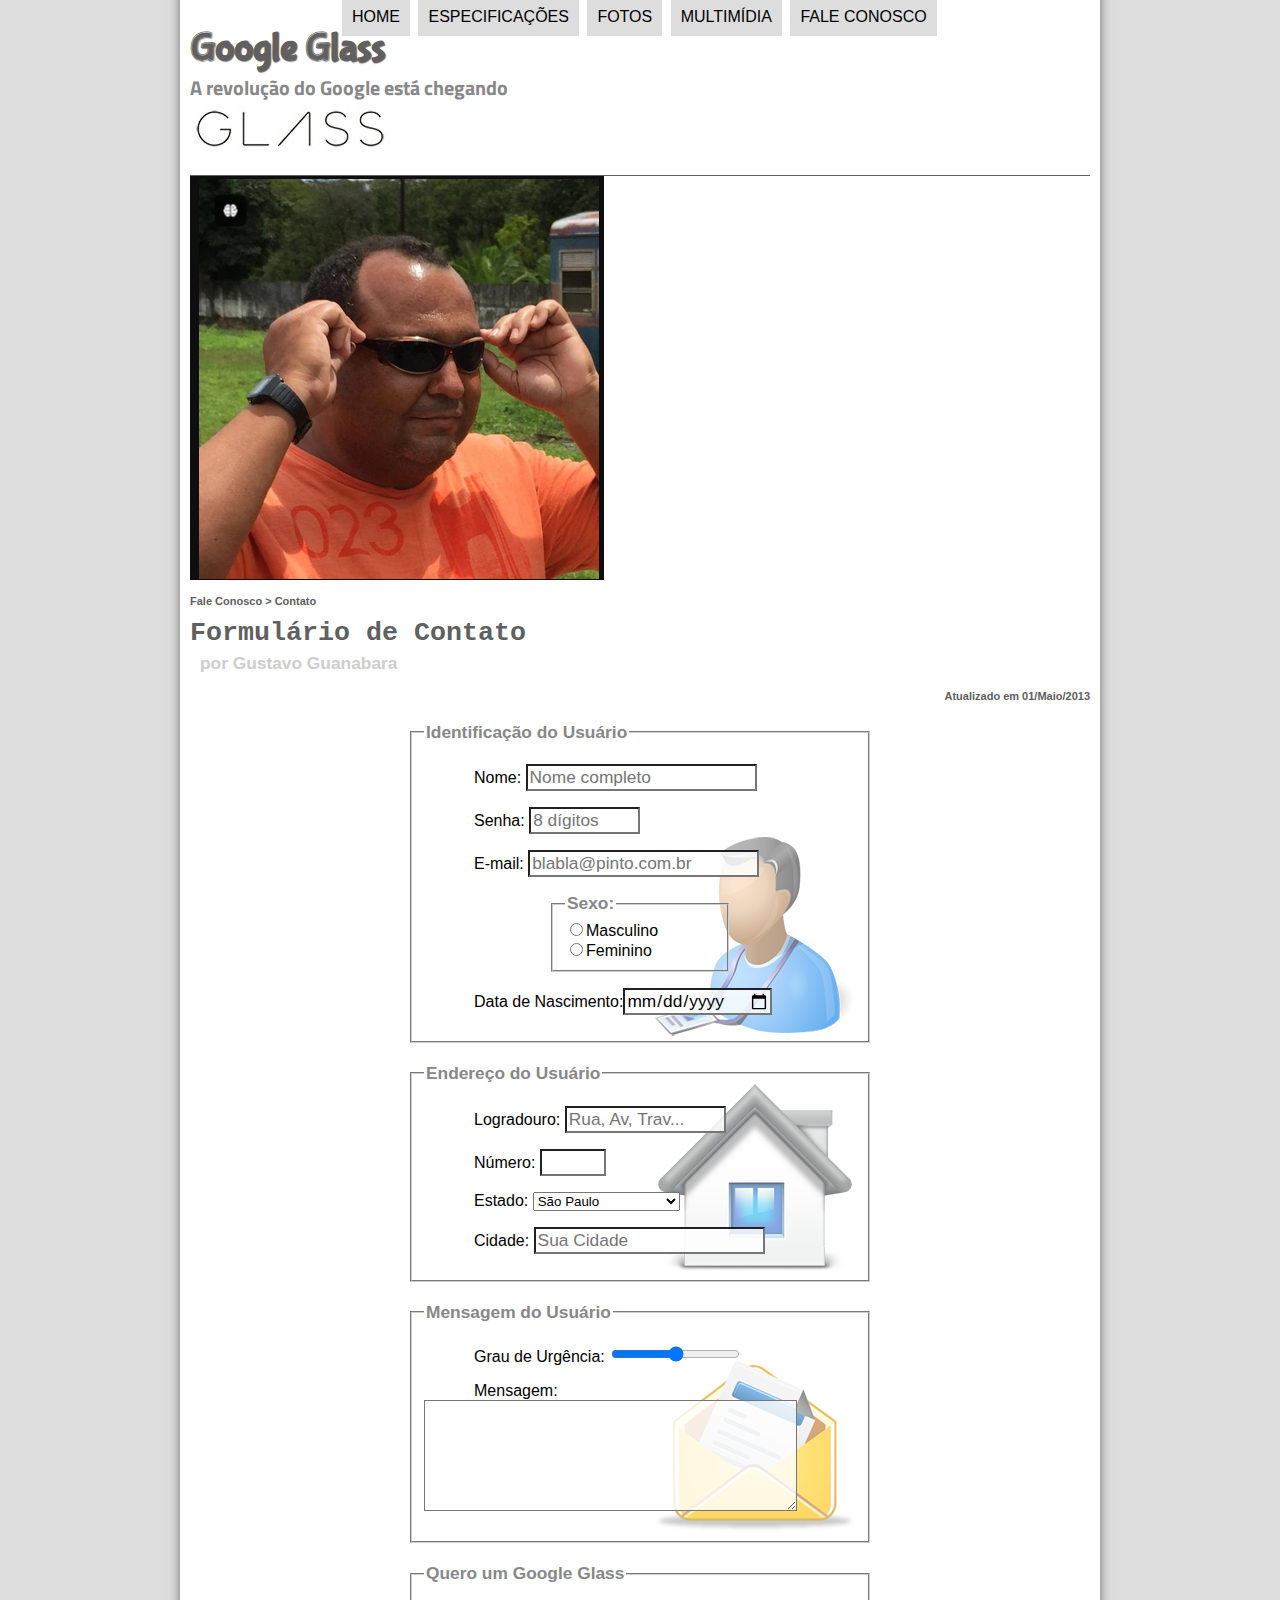
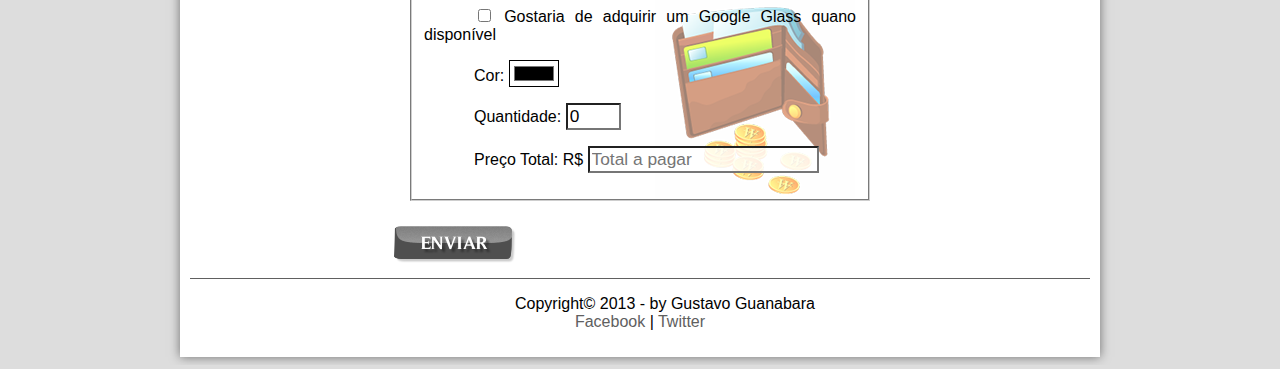
<file: Projeto sem edição final/projeto-glass-html5/fale-conosco.html>
<!DOCTYPE html>
<html lang="pt-br">

<head>
    <meta charset="UTF-8"/>
    <title>Tudo sobre Google Glass</title>
    <link rel="stylesheet" type="text/css" href="_css/estilo.css"/> 
    <link rel="stylesheet" type="text/css" href="_css/form.css"/>
    <script language="javascript" src="_javascript/funcoes.js"></script>
    <script>
        function calc_total() {
            var qtd = parseInt(document.getElementById('cQtd').value);
            tot = qtd * 1500;
            document.getElementById('cTot').value = tot;
        }
    </script>
</head>

<body>
<div id="interface">

    <header id="cabecalho">
    <hgroup>
    <h1>Google Glass</h1>
    <h2>A revolução do Google está chegando</h2>
    </header>

         <img id="icone" src="_imagens/Ednaldo.png"/>

        <nav id="menu">   
            <h1>Menu Principal</h1>
            <ul type="1"> 
                <li onmouseover="mudaFoto('_imagens/home.png')" onmouseout="mudaFoto('_imagens/Ednaldo.png')"><a href="index.html">Home</a></li>
                <li onmouseover="mudaFoto('_imagens/especificacoes.png')" onmouseout="mudaFoto('_imagens/Ednaldo.png')"><a href="specs.html">Especificações</a></li>
                <li onmouseover="mudaFoto('_imagens/fotos.png')" onmouseout="mudaFoto('_imagens/Ednaldo.png')"><a href="fotos.html">Fotos</a></li>
                <li onmouseover="mudaFoto('_imagens/multimidia.png')" onmouseout="mudaFoto('_imagens/Ednaldo.png')"><a href="multimidia.html">Multimídia</a></li>
                <li onmouseover="mudaFoto('_imagens/Ednaldo.png')" onmouseout="mudaFoto('_imagens/Ednaldo.png')"><a href="fale-conosco.html">Fale conosco</a></li>
            </ul>
        </nav> 
        </hgroup>
   
    <section id="corpo-full">
        <article id="noticia-principal">
            <header id="cabecalho-artigo">
        <hgroup>   
            <h3>Fale Conosco > Contato</h3>
            <h1>Formulário de Contato</h1>
            <h2>por Gustavo Guanabara</h2>
            <h3 class="direita">Atualizado em 01/Maio/2013</h3>
        </hgroup> 
            </header>

<form method="post" id="fContato" action="mailto:eduardo.lupi@outlook.com" oninput="calc_total();">

    <fieldset id="usuario"><legend>Identificação do Usuário</legend>
            <p><label for="cNome">Nome:</label> <input type="text" name="tNome" id="cNome" size="20" maxlength="30" placeholder="Nome completo"/></p>
            <p><label for="cSenha">Senha:</label> <input type="password" name="tSenha" id="cSenha" size="8" maxlength="8" placeholder="8 dígitos"/></p>
            <p><label for="cMail">E-mail:</label> <input type="email" name="tMail" id="cMail" size="20" maxlength="40" placeholder="blabla@pinto.com.br"/></p>
            <fieldset id="sexo">
                <legend>Sexo:</legend>
                    <input type="radio" name="tSexo" id="cMasc" /><label for="cMasc">Masculino</label><br/> 
                    <input type="radio" name="tSexo" id="cFem" /><label for="cFem">Feminino</label>
            </fieldset>
            <p>Data de Nascimento:<input type="date" name="tNasc" id="cNasc" /></p>
    </fieldset>
    
    <fieldset id="endereco">
        <legend>Endereço do Usuário</legend>
            <p><label for="cRua">Logradouro:</label> <input type="text" name="tRua" id="cRua" size="13" maxlength="80" placeholder="Rua, Av, Trav..."/></p>
            <p><label for="cNum">Número:</label> <input type="number" name="tNum" id="cNum" min="0" max="99"/></p>
            <p><label for="cEst" >Estado:</label>
            <select name="tEst" id="cEst">
                <optgroup label="Região Sudeste">
                    <option>Rio de Janeiro</option>
                    <option selected>São Paulo</option>
                    <option>Minas Gerais</option>
                </optgroup>
                <optgroup label="Região Sul">
                    <option>Paraná</option>
                    <option>Rio Grande do Sul</option>
                </optgroup>
            </select></p>
            
            <p><label for="cCid">Cidade:</label>
            <input type="text" name="tCid" id="cCid" maxlength="40" size="20" placeholder="Sua Cidade" list="cidades"/></p>
            <datalist id="cidades">
                <option value="Rio de Janeiro"></option>
                <option value="Nova Iguaçu"></option>
                <option value="Niterói"></option>
            </datalist>
    
        </fieldset>
    
    <fieldset id="mensagem">
        <legend>Mensagem do Usuário</legend>
            <p><label for="cUrg">Grau de Urgência:</label>
            <input type="range" name="tUrg" id="cUrg" min="0"
            max="10" step="1"/></p>
            <p><label for="cMsg">Mensagem:</label>
            <textarea name="tMsg" id="cMsg" cols="35" rows="5" placeholder="Deixe aqui sua mensagem"> </textarea></p>
    </fieldset>
    
    <fieldset id="pedido">
        <legend>Quero um Google Glass</legend>
            <p><input type="checkbox" name="tPed" id="cPed"/>
            <label for="cPed">Gostaria de adquirir um Google Glass quano disponível</label></p>
            <p><label for="cCor">Cor: </label><input type="color" name="tCor" id="cCor"/></p>
            <p><label for="cQtd">Quantidade:</label>
            <input type="number" name="tQtd" id="cQtd" min="0" max="5" value="0"/></p>
            <p><label for="cTot">Preço Total: R$</label>
            <input type="text" name="tTot" id="cTot" placeholder="Total a pagar" readonly/></p>
    </fieldset>
    
    <input type="image" name= "tEnviar" src="_imagens/botao-enviar.png"/>
</form>

<footer id="rodape">

    <p>Copyright&copy; 2013 - by Gustavo Guanabara <br/><a href="http://facebook.com/cursosemvideo" target="_blank">Facebook</a> | <a href="http://twitter.com/cursosemvideo" target="_blank">Twitter</a></p>
    </footer>
    
    </div>
    
    </body>
    
    </html>
</file>
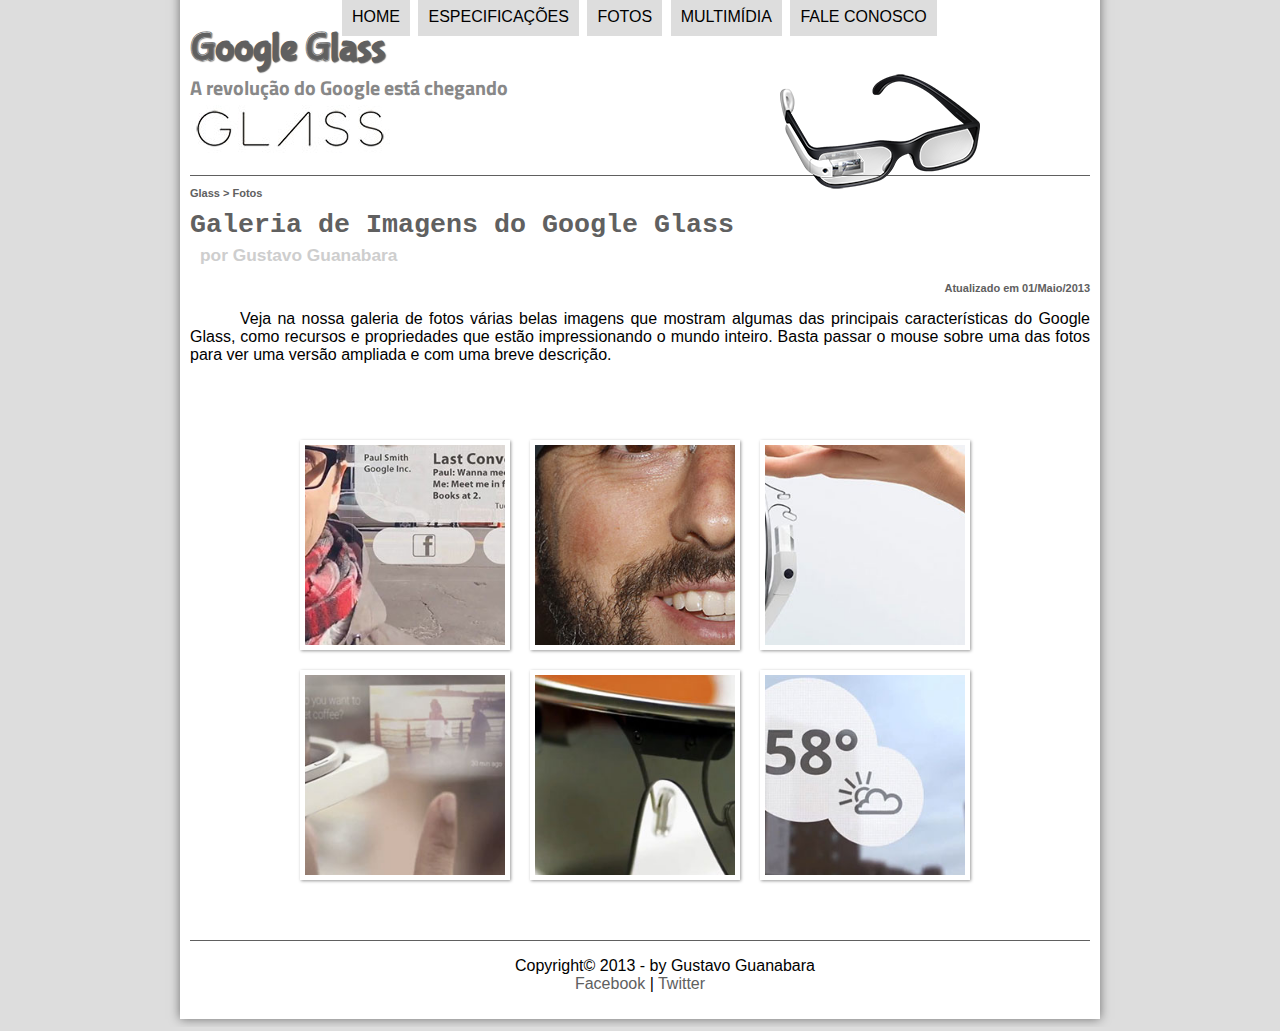
<file: Projeto sem edição final/projeto-glass-html5/fotos.html>
<!DOCTYPE html>
<html lang="pt-br">

<head>
    <meta charset="UTF-8"/>
    <title>Tudo sobre Google Glass</title>
    <link rel="stylesheet" type="text/css" href="_css/estilo.css"/>
    <link rel="stylesheet" type="text/css" href="_css/fotos.css"/>  
</head>
<script language="Javascript" src="_javascript/funcoes.js"></script>

<body>
<div id="interface">

    <header id="cabecalho">
    <hgroup>
    <h1>Google Glass</h1>
    <h2>A revolução do Google está chegando</h2>
    </hgroup>

        <img id="icone" src="_imagens/glass-oculos-preto-peq.png"/>
        <nav id="menu">   
            <h1>Menu Principal</h1>
            <ul type="1"> 
                <li onmouseover="mudaFoto('_imagens/home.png')" onmouseout="mudaFoto('_imagens/fotos.png')"><a href="index.html">Home</a></li>
                <li onmouseover="mudaFoto('_imagens/especificacoes.png')" onmouseout="mudaFoto('_imagens/fotos.png')"><a href="specs.html">Especificações</a></li>
                <li onmouseover="mudaFoto('_imagens/fotos.png')" onmouseout="mudaFoto('_imagens/fotos.png')"><a href="fotos.html">Fotos</a></li>
                <li onmouseover="mudaFoto('_imagens/multimidia.png')" onmouseout="mudaFoto('_imagens/fotos.png')"><a href="multimidia.html">Multimídia</a></li>
                <li onmouseover="mudaFoto('_imagens/Ednaldo.png')" onmouseout="mudaFoto('_imagens/fotos.png')"><a href="fale-conosco.html">Fale conosco</a></li>
            </ul>
        </nav> 
    </header>

    <section id="corpo-full">
        <article id="noticia-principal">
            <header id="cabecalho-artigo">
        <hgroup>   
            <h3>Glass > Fotos</h3>
            <h1>Galeria de Imagens do Google Glass</h1>
            <h2>por Gustavo Guanabara</h2>
            <h3 class="direita">Atualizado em 01/Maio/2013</h3>
        </hgroup> 
            </header>

    <p>Veja na nossa galeria de fotos várias belas imagens que mostram algumas das principais características do Google Glass, como recursos e propriedades que estão impressionando o mundo inteiro. Basta passar o mouse sobre uma das fotos para ver uma versão ampliada e com uma breve descrição.</p>

<ul id="album-fotos">
    <li id="foto01"><span>Agenda e lembretes</span></li>
    <li id="foto02"><span>Sergey Brin usando o Glass</span></li>
    <li id="foto03"><span>Leve e compacto</span></li>
    <li id="foto04"><span>Sensação de uma tela de 50"</span></li>
    <li id="foto05"><span>Vários tipos de lente</span></li>
    <li id="foto06"><span>Informações importantes</span></li>
</ul>

        </article>      
</section>

    <footer id="rodape">

<p>Copyright&copy; 2013 - by Gustavo Guanabara <br/><a href="http://facebook.com/cursosemvideo" target="_blank">Facebook</a> | <a href="http://twitter.com/cursosemvideo" target="_blank">Twitter</a></p>
    </footer>
    
</div>
    
</body>
    
</html>
</file>
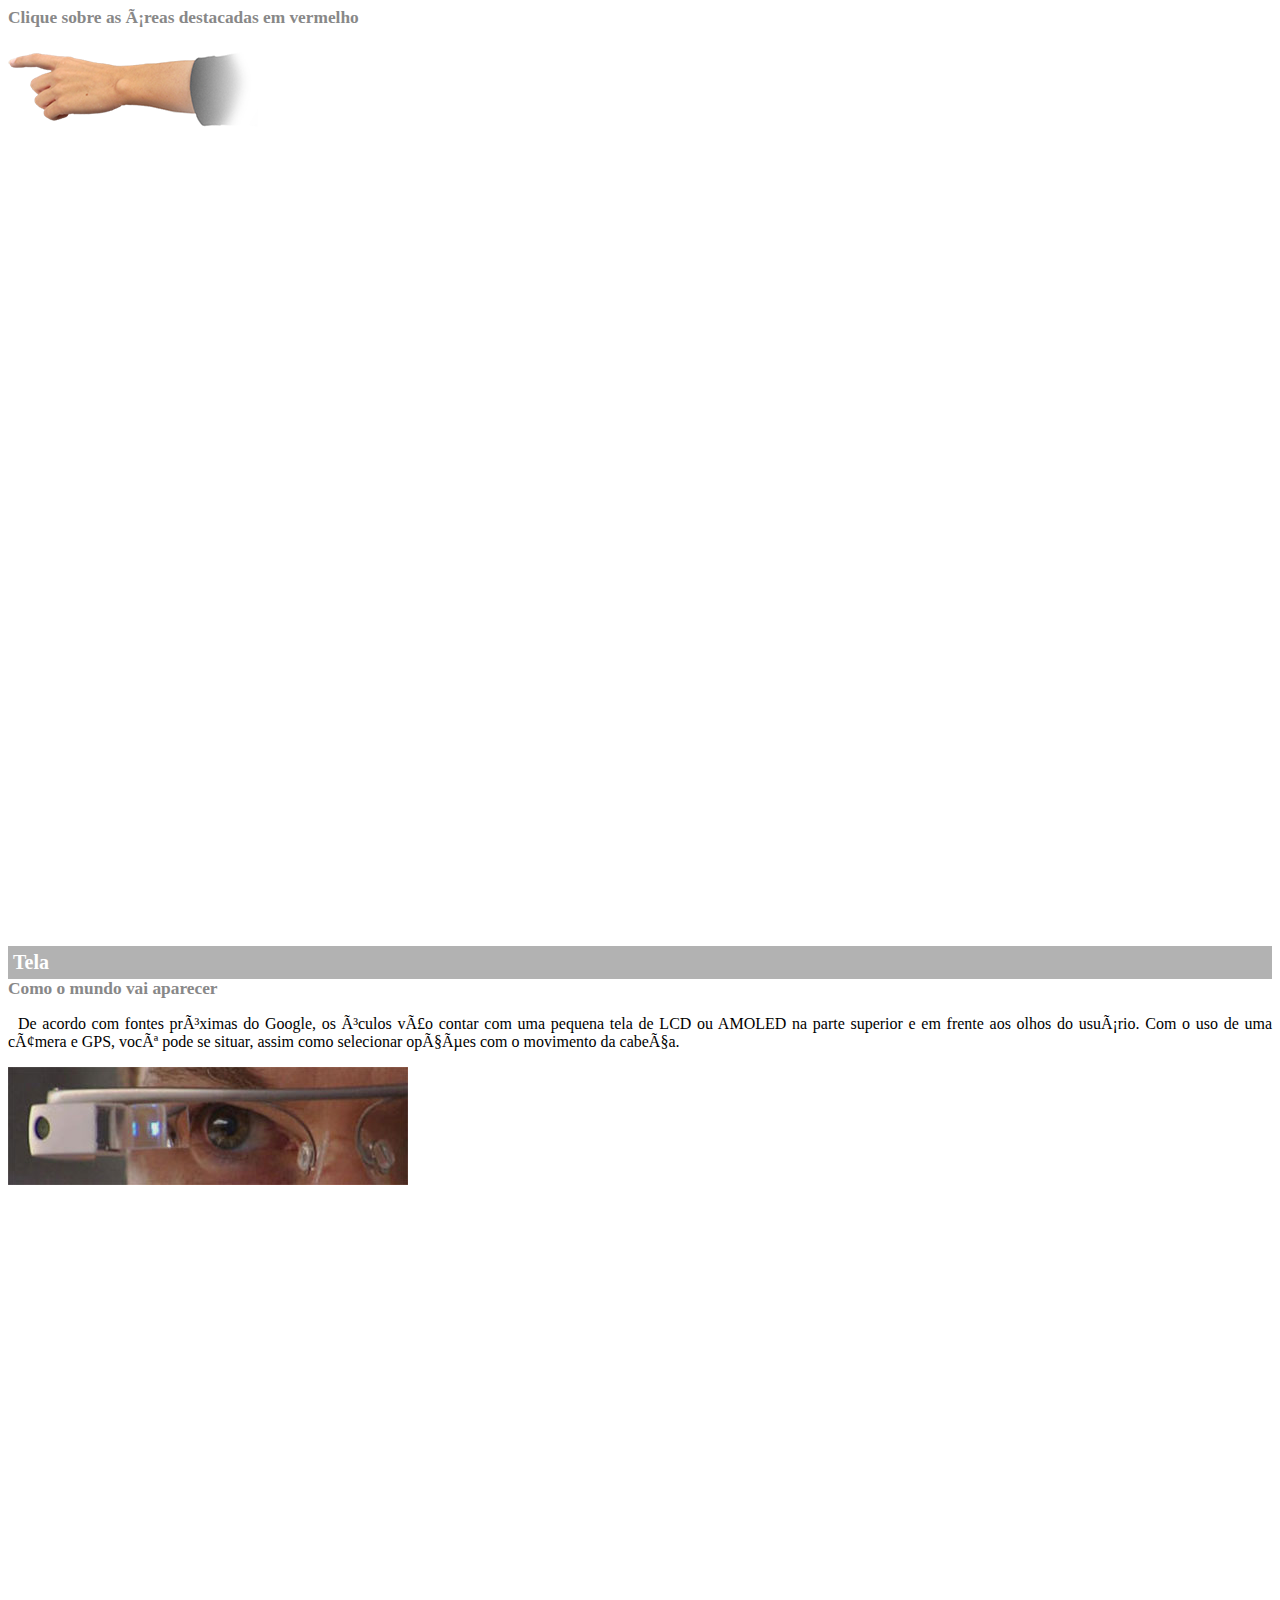
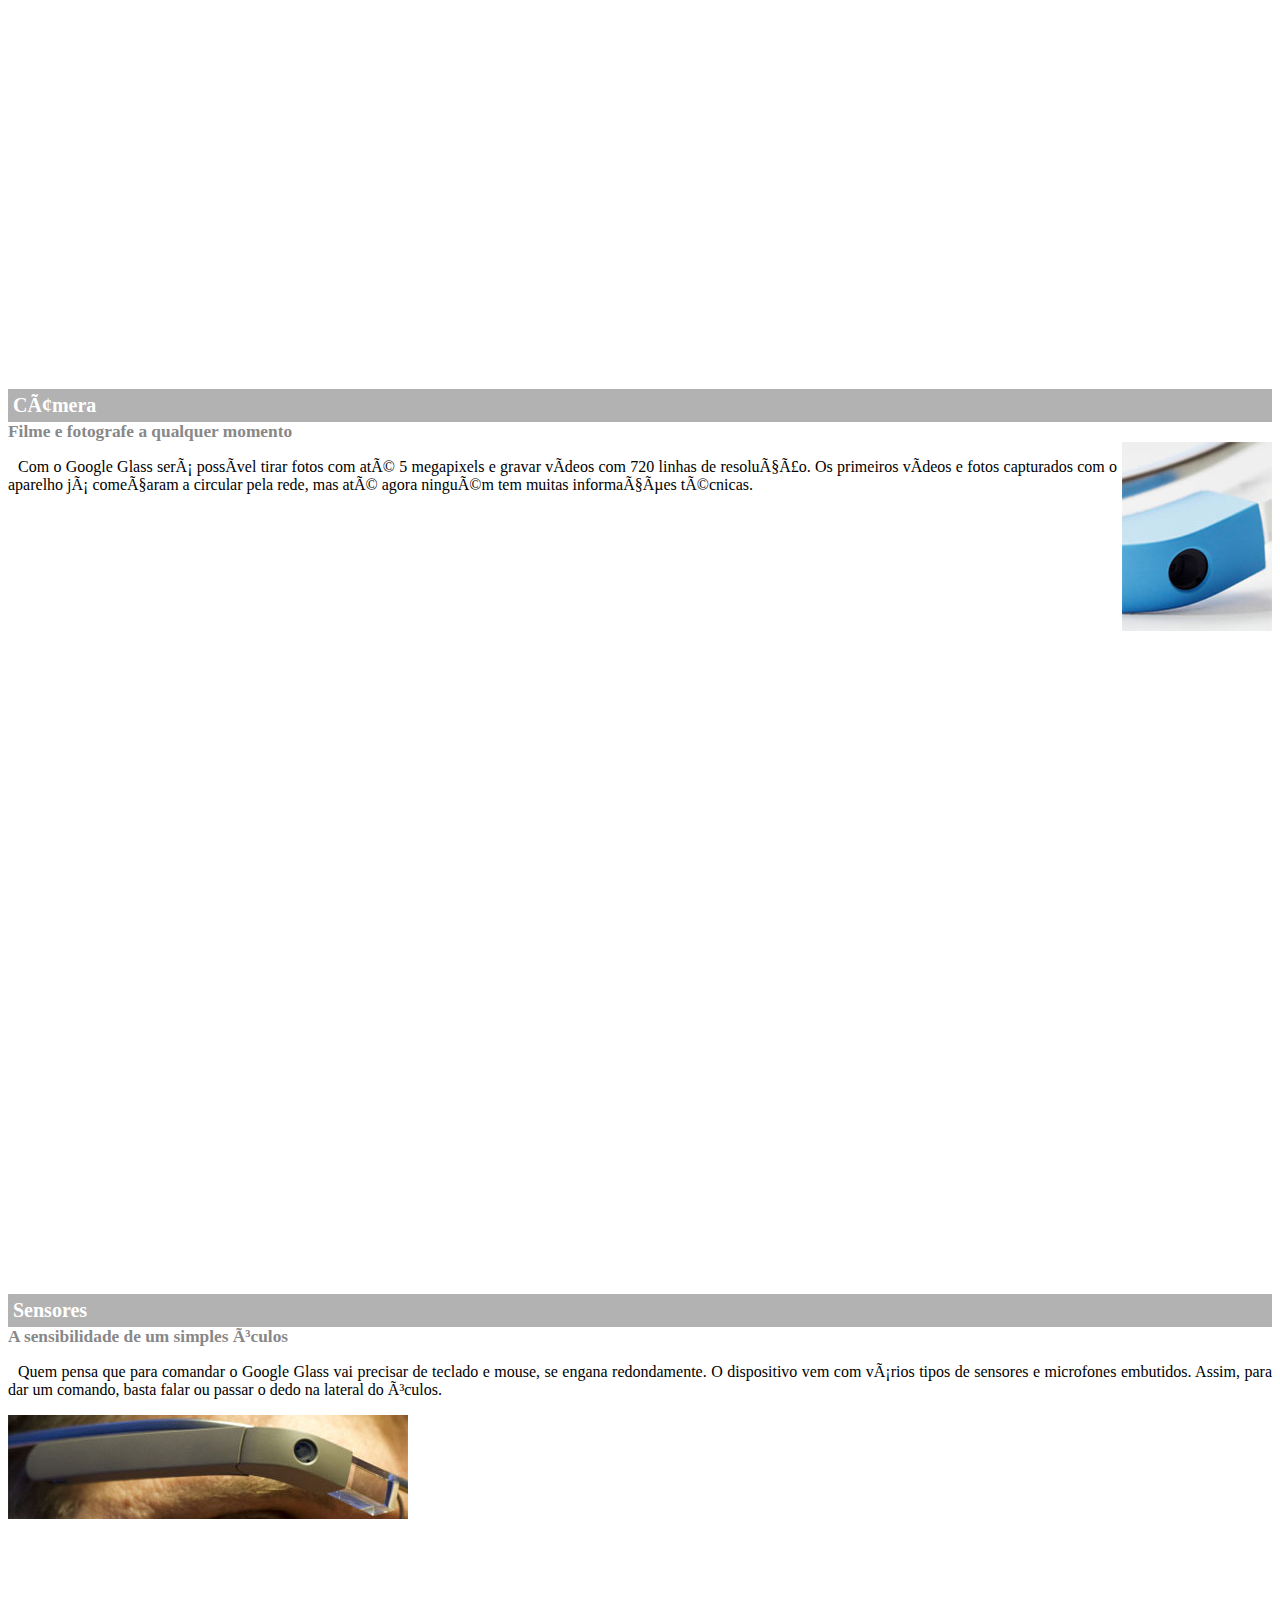
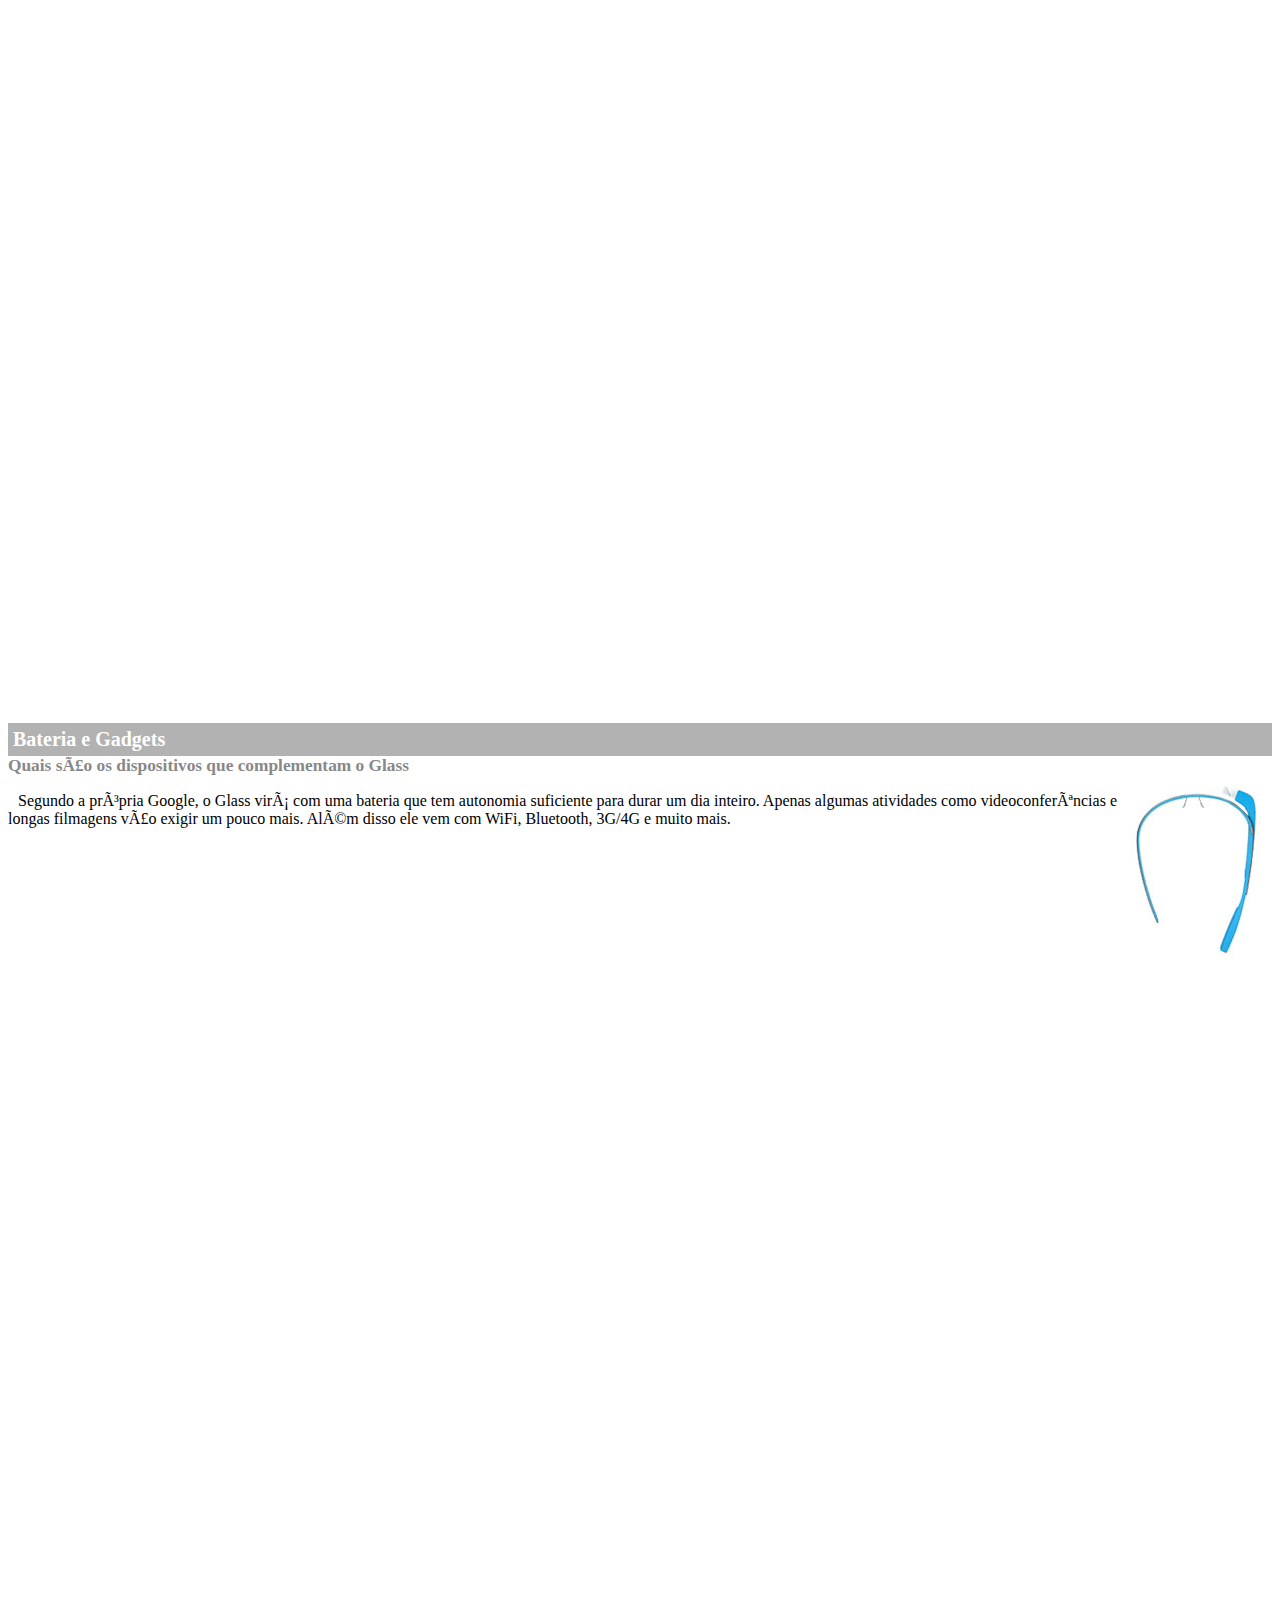
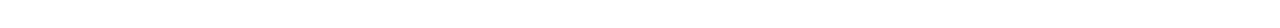
<file: Projeto sem edição final/projeto-glass-html5/google-glass.html>
<!DOCTYPE html>
<html>
<head>
    <meta charset="UTF=8"/>
    <title>Informações sobre Google Glass</title>
    <style>
        body::-webkit-scrollbar{
            font-family: Arial, Helvetica, sans-serif;
            font-size: 10pt;
            overflow: hidden;
        }
        p{
            text-align: justify;
            text-indent: 10px;
        }
        article h1{
            font-size: 15pt;
            color: white;
            background-color: rgba(0,0,0,.3);
            padding: 5px;
            margin: 0px;
        }
        article h2{
            font-size: 13pt;
            color: #888888;
            margin: 0px;
        }
        article {
            margin-bottom: 800px;
        }
        img.img-dir {
            display: block;
            float: right;
            margin-left: 5px;
        }
    </style>
</head>

<body>

<article id="topo">
    <header>
        <h2>Clique sobre as áreas destacadas em vermelho</h2>
    </header>
<img src="_imagens/mao.png" alt="Mão apontando para a esquerda"></article>


<article id="tela">
    <header>
        <h1>Tela</h1>
        <h2>Como o mundo vai aparecer</h2>
    </header>
    <p>De acordo com fontes próximas do Google, os óculos vão contar com uma pequena tela de LCD ou AMOLED na parte superior e em frente aos olhos do usuário. Com o uso de uma câmera e GPS, você pode se situar, assim como selecionar opções com o movimento da cabeça.</p>
<img src="_imagens/det-tela.jpg" alt="Tela do Google Glass">
</article>


<article id="camera">
    <header>
        <h1>Câmera</h1>
        <h2>Filme e fotografe a qualquer momento</h2>
    </header>
<img src="_imagens/det-camera.jpg" class="img-dir" alt="Câmera do Google Glass">
        <p>Com o Google Glass será possível tirar fotos com até 5 megapixels e gravar vídeos com 720 linhas de resolução. Os primeiros vídeos e fotos capturados com o aparelho já começaram a circular pela rede, mas até agora ninguém tem muitas informações técnicas.</p>
</article>


<article id="sensores">
    <header>
        <h1>Sensores</h1>
        <h2>A sensibilidade de um simples óculos</h2>
    </header>
        <p>Quem pensa que para comandar o Google Glass vai precisar de teclado e mouse, se engana redondamente. O dispositivo vem com vários tipos de sensores e microfones embutidos. Assim, para dar um comando, basta falar ou passar o dedo na lateral do óculos.</p>
<img src="_imagens/det-touch.jpg" alt="Sensores do Google Glass">
</article>


<article id="gadgets">
    <header>
        <h1>Bateria e Gadgets</h1>
        <h2>Quais são os dispositivos que complementam o Glass</h2>
    </header>
    
<img src="_imagens/det-bateria.jpg" class="img-dir" alt="Bateria e Gadgets do Google Glass">
    <p>Segundo a própria Google, o Glass virá com uma bateria que tem autonomia suficiente para durar um dia inteiro. Apenas algumas atividades como videoconferências e longas filmagens vão exigir um pouco mais. Além disso ele vem com WiFi, Bluetooth, 3G/4G e muito mais.</p>
</article>

</body>
</html>
</file>
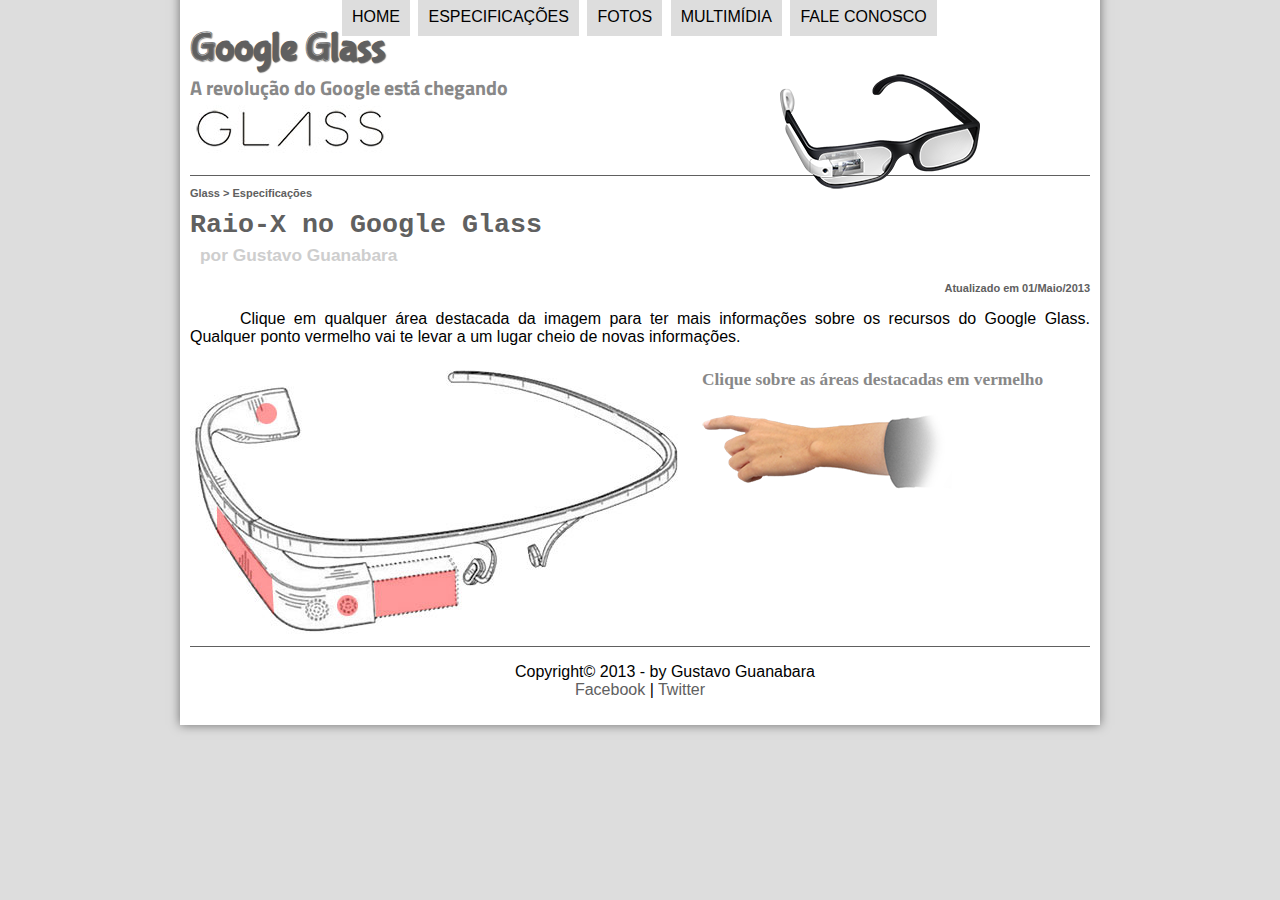
<file: Projeto sem edição final/projeto-glass-html5/specs.html>
<!DOCTYPE html>
<html lang="pt-br">

<head>
    <meta charset="UTF-8"/>
    <title>Tudo sobre Google Glass</title>
    <link rel="stylesheet" type="text/css" href="_css/estilo.css"/> 
    <link rel="stylesheet" href="_css/specs.css"/>
</head>
<script language="Javascript" src="_javascript/funcoes.js"></script>

<body>
<div id="interface">

    <header id="cabecalho">
    <hgroup>
    <h1>Google Glass</h1>
    <h2>A revolução do Google está chegando</h2>
    </hgroup>

         <img id="icone" src="_imagens/glass-oculos-preto-peq.png"/>

        <nav id="menu">   
            <h1>Menu Principal</h1>
            <ul type="1"> 
                <li onmouseover="mudaFoto('_imagens/home.png')" onmouseout="mudaFoto('_imagens/glass-oculos-preto-peq.png')"><a href="index.html">Home</a></li>
                <li onmouseover="mudaFoto('_imagens/especificacoes.png')" onmouseout="mudaFoto('_imagens/especificacoes.png')"><a href="specs.html">Especificações</a></li>
                <li onmouseover="mudaFoto('_imagens/fotos.png')" onmouseout="mudaFoto('_imagens/especificacoes.png')"><a href="fotos.html">Fotos</a></li>
                <li onmouseover="mudaFoto('_imagens/multimidia.png')" onmouseout="mudaFoto('_especificacoes.png')"><a href="multimidia.html">Multimídia</a></li>
                <li onmouseover="mudaFoto('_imagens/Ednaldo.png')" onmouseout="mudaFoto('_imagens/especificacoes.png')"><a href="fale-conosco.html">Fale conosco</a></li>
            </ul>
        </nav> 
    </header>

<section id="corpo-full">
    <article id="noticia-principal">
        <header id="cabecalho-artigo">
    <hgroup>   
        <h3>Glass > Especificações</h3>
        <h1>Raio-X no Google Glass</h1>
        <h2>por Gustavo Guanabara</h2>
        <h3 class="direita">Atualizado em 01/Maio/2013</h3>
    </hgroup> 
        </header>
      
    
    <p>Clique em qualquer área destacada da imagem para ter mais informações sobre os recursos do Google Glass. Qualquer ponto vermelho vai te levar a um lugar cheio de novas informações.</p>
    
    <section id="conteudo">
        <img src="_imagens/glass-esquema-marcado.jpg" usemap="#meumapa"/>
        <map name="meumapa">
            <area shape="rect" coords="179,202,270,260" href="google-glass.html#tela" target="janela"/>
            <area shape="circle" coords="158,243,12" href="google-glass.html#camera" target="janela"/>
            <area shape="circle" coords="73,52,12" href="google-glass.html#gadgets" target="janela"/>
            <area shape="poly" coords="28,143,83,216,84,249,27,169" href="google-glass.html#sensores" target="janela"/>
        </map>
        <iframe src="google-glass.html" name="janela" id="frame-spec" scrolling="no"></iframe>
    </section>
    
    </article>      
</section>

    <footer id="rodape">

<p>Copyright&copy; 2013 - by Gustavo Guanabara <br/><a href="http://facebook.com/cursosemvideo" target="_blank">Facebook</a> | <a href="http://twitter.com/cursosemvideo" target="_blank">Twitter</a></p>
    </footer>
    
</div>
    
</body>
    
</html>
</file>
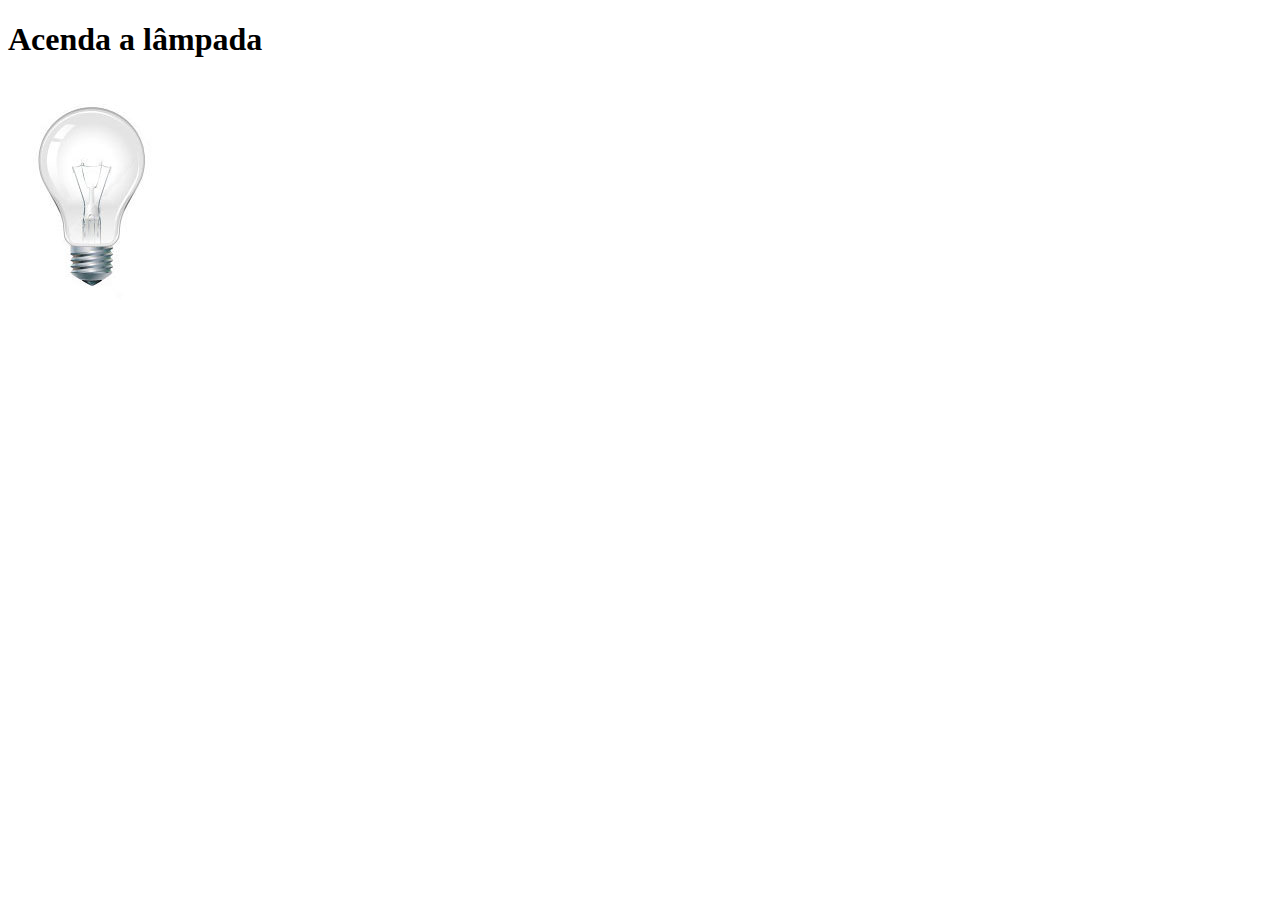
<file: Projeto sem edição final/projeto-glass-html5/Teste2.html>
<!DOCTYPE html>
<html>

<head>
    <title>Teste Javascript</title>
    <meta charset="UTF-8"/>
    <script>
        function acendeLampada() {
            document.getElementById("luz").src="_imagens/lampada-acesa.jpg";
        }
        function apagaLampada() {
            document.getElementById("luz").src="_imagens/lampada-apagada.jpg";
        }
        function quebraLampada() {
            document.getElementById("luz").src="_imagens/lampada-quebrada.jpg"
        }
    </script>
</head>

<body>
    <h1>Acenda a lâmpada</h1>
    <img src="_imagens/lampada-apagada.jpg" id="luz" onmousemove="acendeLampada()" onmouseout="apagaLampada()" onclick="quebraLampada()"/>
</body>



</html>
</file>
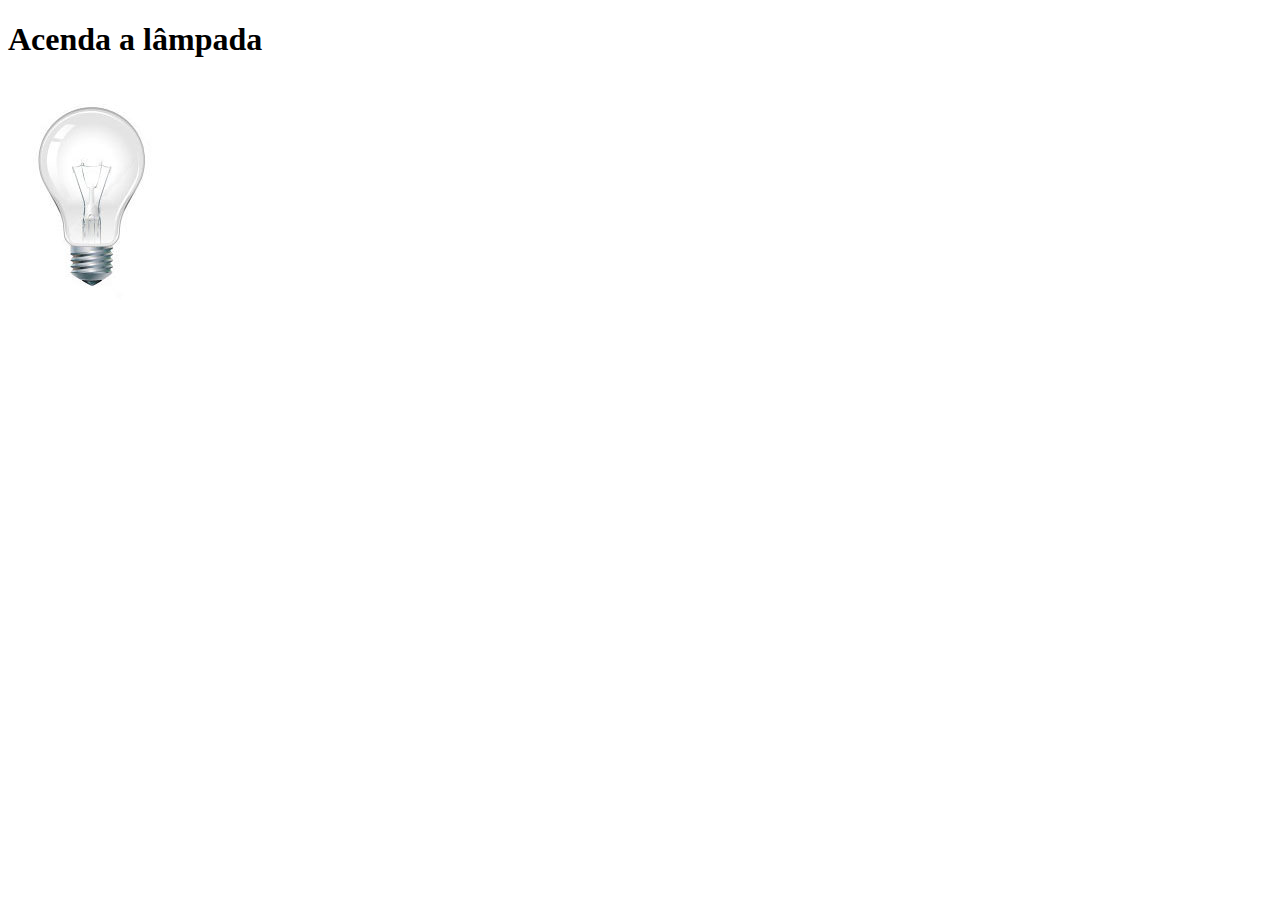
<file: Projeto sem edição final/projeto-glass-html5/Teste3.html>
<!DOCTYPE html>
<html>

<head>
    <title>Teste Javascript</title>
    <meta charset="UTF-8"/>
    <script>
        var quebrada = false;
        function mudaLampada(tipo) {
            if (!quebrada) {
                document.getElementById("luz").src= _imagens/" + tipo + ".jpg;
                if (tipo == lampada-quebrada) {
                    quebrada = true;
                }
            }
        }
    </script>
</head>

<body>
    <h1>Acenda a lâmpada</h1>
    <img src="_imagens/lampada-apagada.jpg" id="luz" onmousemove="mudaLampada('lampada-acesa')" onmouseout="mudaLampada('lampada-apagada')" onclick="mudaLampada('lampada-quebrada')"/>
</body>

</html>
</file>
<file: Projeto sem edição final/projeto-glass-html5/_css/estilo.css>
@charset "UTF-8";
@import url('https://fonts.googleapis.com/css2?family=Titillium+Web:ital,wght@0,200;0,300;0,400;0,600;0,700;0,900;1,200;1,300;1,400;1,600;1,700&display=swap');
@font-face {
    font-family: 'FonteLogo';
    src: url("../_fonts/bubblegum-sans-regular.otf");
}


body {
    font-family: Arial, Helvetica, sans-serif;
    background-color:#dddddd;
    color: rgba(0,0,0,1);
}

div#interface {
    width: 900px;
    background-color: white;
    margin: -20px auto 0px auto; /*centralizar as margens (sentido horário) */
    box-shadow: 0px 0px 10px rgba(0,0,0,.5);
    padding: 10px 10px 10px 10px; /* ou só padding: 10px */

}

p{
    text-align: justify; 
    text-indent: 50px;
}

a{
    color: #606060;
    text-decoration: none;
}

a:hover{
    text-decoration: underline;
}

header#cabecalho img#icone{
    position: absolute;
    left: 780px;
    top: 70px;
}

header#cabecalho {
    border-bottom: 1px #606060 solid;
    height: 150px;
    background: url("../_imagens/glass-logo-peq.jpg") no-repeat 0px 80px;  /* dois pontos para voltar uma pasta. Usar comando URL no CSS*/

}

header#cabecalho h1{
    font-family: 'FonteLogo', sans-serif;
    font-size: 30pt;
    color: #606060;
    text-shadow: 1px 1px 1px rgba(0,0,0,.6);
    padding: 0px;
    margin-bottom: 0px;
}

header#cabecalho h2{
    font-family: 'Titillium Web', sans-serif;
    color: #888888;
    font-size: 15pt;
    padding: 0px;
    margin-top: 1px;
}

/* formatação de imagens com legendas*/

figure.foto-legenda {
    position: relative;
    border: 8px solid white;
    box-shadow: 1px 1px 4px black;
}

figure.foto-legenda img {
    width: 100%;
    height: 100%;
}

figure.foto-legenda figcaption{
    opacity: 0;
    position: absolute;
    top: 0px;
    background-color:rgba(0,0,0,.4);
    color: white;
    width: 100%;
    height: 100%;
    padding: 10px;
    box-sizing: border-box; /*vai cirar um box dentro da borda*/
    transition: opacity 1s; /*demorar 1 segundo pra mostrar a legenda ao passar o mouse*/
}

figure.foto-legenda:hover figcaption{
    opacity: 1;
}


/* formatação do menu*/

nav#menu {
    display: block; /*para poder mudar de posição*/
}

nav#menu ul {
    list-style: none; /*tirar as bolitas*/
    text-transform: uppercase; 
    position: absolute;
    top: -20px;
    left: 300px;
}

nav#menu li {
    display: inline-block; /*itens colocados um do lado do outro*/
    background-color: #dddddd;
    padding: 10px;
    margin: 2px;
    transition: background-color 1s;
}

nav#menu li:hover{
    background-color: #606060;
}

nav#menu h1{
    display: none; /*esconder menu*/
}

nav#menu a { /*tirar o link*/
    color: black;
    text-decoration: none;

}

nav#menu a:hover { /*virar link de volta*/
    color: white;
    text-decoration: underline;
}

section#corpo {
    display: block;
    width: 500px;
    float: left;
    border-right: 1px solid #606060; /*criar linha*/
    padding-right: 15px;
}

article#noticia-principal h2 { /* para mudar os titulos h2 do artigo*/
    font-size: 12pt;
    color: #606060;
    background-color: #dddddd;
    padding: 5px 0px 5px 10px;
    margin: 10px 0px 10px 0px;
}

header#cabecalho-artigo h1{
    font-family: 'Courier New', Courier, monospace;
    font-size: 20pt;
    color: #606060;
    margin-bottom: 0px;
    margin-top: 0px;
}

.direita{
    text-align: right;
}

header#cabecalho-artigo h2{
    font-size: 13pt;
    color: #cecece;
    background-color: white;
    margin: 0px;
}

header#cabecalho-artigo h3{
    font-size: 11px;
    color: #606060;
    background-color: white;
    margin
}

table#tabelaspec {
    border: 1px solid #606060;
    border-spacing: 0px;
    margin-left: auto;
    margin-right: auto;

}

table#tabelaspec td {
    border: 1px solid #606060;
    padding: 10px;
    text-align: center;
}

table#tabelaspec td.ce{
    color: white;
    background-color: #606060;
    vertical-align: top;
    font-weight: bold;
}

table#tabelaspec td.cd{
    background-color: #cecece;
}

table#tabelaspec caption{
    color: #888888;
    font-size: 15pt;
    font-weight: bolder;
}

table#tabelaspec caption span{
    display: block;
    float: right;
    color: black;
    font-size: 8pt;
    margin-top: 10px;
    
}

aside#lateral{
    display: block;
    width: 350px;
    float: right;
    background-color: #dddddd;
    padding: 10px;
    margin-top: 10px;
    box-shadow: 2px 2px 2px rgba(0,0,0,.5);
}

aside#lateral h1{
    font-family: Arial, Helvetica, sans-serif;
    font-size: 20pt;
    color: #606060;
    margin-top: 0px;
}

aside#lateral h2{
    background-color: #606060;
    font-size: 13pt;
    color: white;
    padding: 5px;
}

footer#rodape{
    clear: both; /*limpar a config dos dois acima*/
    border-top: 1px solid #606060;
}

footer#rodape p{
    text-align: center;
}
</file>
<file: Projeto sem edição final/projeto-glass-html5/_css/form.css>
@charset "UTF-8";

form {
    width: 500px;
    margin: auto;

}

input, textarea {
    font-family: sans-serif;
    font-weight: normal;
    font-size: 13pt;
    background-color: rgba(255,255,255,.8);
}

input:hover, textarea:hover {
    background-color: #dddddd;
}

legend {
    color: #888888;
    font-weight: bold;
    font-size: 13pt;
    font-family: sans-serif;
}

fieldset {
    border-color: #cecece;
    margin: 20px;
}

fieldset#sexo {
    width: 150px;
    margin: auto;
}

fieldset#usuario {
    background: url("../_imagens/icone-contato.png") no-repeat 95% 95%;
}

fieldset#endereco {
    background: url("../_imagens/icone-endereco.png") no-repeat 95% 95%;
}

fieldset#usuario {
    background: url("../_imagens/icone-contato.png") no-repeat 95% 95%;
}

fieldset#mensagem {
    background: url("../_imagens/icone-mensagem.png") no-repeat 95% 95%;
}

fieldset#pedido {
    background: url("../_imagens/icone-pagamento.png") no-repeat 95% 95%;
}
</file>
<file: Projeto sem edição final/projeto-glass-html5/_css/fotos.css>
@charset "UTF-8";

ul#album-fotos {
    width: 700px;
    margin: 0 auto;
    padding: 50px;
    overflow: hidden;
    list-style: none;
}

ul#album-fotos li span { 
    opacity: 0; /*para apagar a legenda> colocar 0*/
    color: white;
    text-shadow: 1px 1px 1px #000000;
    background-color: rgba(0,0,0,.3);
    font-size: 9pt;
    line-height: 370px; /*para fazer a linha descer*/
    padding: 5px;
}

ul#album-fotos li:hover { /* kit para dar o efeito de zoom out das fotos + webkit transition no UL#album-fotos LI*/
    -webkit-transform: scale(1.5);
}

ul#album-fotos li:hover span { /*para aparecer legenda com o mouse por cima*/
    opacity: 1;
}


ul#album-fotos li { /*criar os quadrados para colocar as fotos*/
    float: left; /*para deixar um ao lado do outro*/
    width: 200px;
    height: 200px;
    margin: 10px;
    border: 5px solid white;
    background-color: white;
    box-shadow: 1px 1px 3px rgba(0,0,0,.4);
    -webkit-transition: all .4s ease-in;
}

ul#album-fotos li#foto01 {
    background: url('../_imagens/galeria-01.jpg') no-repeat;
    background-position: 50% 50%; /*para ficar centralizado*/
    background-size: 400px 400px; /*usar tamanho da IMAGEM!!*/
    background-color: #ffffff;
}

ul#album-fotos li#foto01:hover { /*para dar o efeito de zoom nas imagens*/
    background-position: 0px 0px;
    background-size: 200px 200px;
}

ul#album-fotos li#foto02 {
    background: url('../_imagens/galeria-02.jpg') no-repeat;
    background-position: 50% 50%; /*para ficar centralizado*/
    background-size: 400px 400px; /*usar tamanho da IMAGEM!!*/
    background-color: #ffffff;
}

ul#album-fotos li#foto02:hover { /*para dar o efeito de zoom nas imagens*/
    background-position: 0px 0px;
    background-size: 200px 200px;
}

ul#album-fotos li#foto03 {
    background: url('../_imagens/galeria-03.jpg') no-repeat;
    background-position: 50% 50%; /*para ficar centralizado*/
    background-size: 400px 400px; /*usar tamanho da IMAGEM!!*/
    background-color: #ffffff;
}

ul#album-fotos li#foto03:hover { /*para dar o efeito de zoom nas imagens*/
    background-position: 0px 0px;
    background-size: 200px 200px;
}

ul#album-fotos li#foto04 {
    background: url('../_imagens/galeria-04.jpg') no-repeat;
    background-position: 50% 50%; /*para ficar centralizado*/
    background-size: 400px 400px; /*usar tamanho da IMAGEM!!*/
    background-color: #ffffff;
}

ul#album-fotos li#foto04:hover { /*para dar o efeito de zoom nas imagens*/
    background-position: 0px 0px;
    background-size: 200px 200px;
}

ul#album-fotos li#foto05 {
    background: url('../_imagens/galeria-05.jpg') no-repeat;
    background-position: 50% 50%; /*para ficar centralizado*/
    background-size: 400px 400px; /*usar tamanho da IMAGEM!!*/
    background-color: #ffffff;
}

ul#album-fotos li#foto05:hover { /*para dar o efeito de zoom nas imagens*/
    background-position: 0px 0px;
    background-size: 200px 200px;
}

ul#album-fotos li#foto06 {
    background: url('../_imagens/galeria-06.jpg') no-repeat;
    background-position: 50% 50%; /*para ficar centralizado*/
    background-size: 400px 400px; /*usar tamanho da IMAGEM!!*/
    background-color: #ffffff;
}

ul#album-fotos li#foto06:hover { /*para dar o efeito de zoom nas imagens*/
    background-position: 0px 0px;
    background-size: 200px 200px;
}
</file>
<file: Projeto sem edição final/projeto-glass-html5/_css/specs.css>
@charset "UTF-8";

section#conteudo {
    width: 1000px;
    margin: auto;

}

iframe#frame-spec {
    width: 380px;
    height: 280px;
    border: none;
    overflow: hidden;
}

iframe#frame-spec::-webkit-scrollbar {
    display: none;
}
</file>
